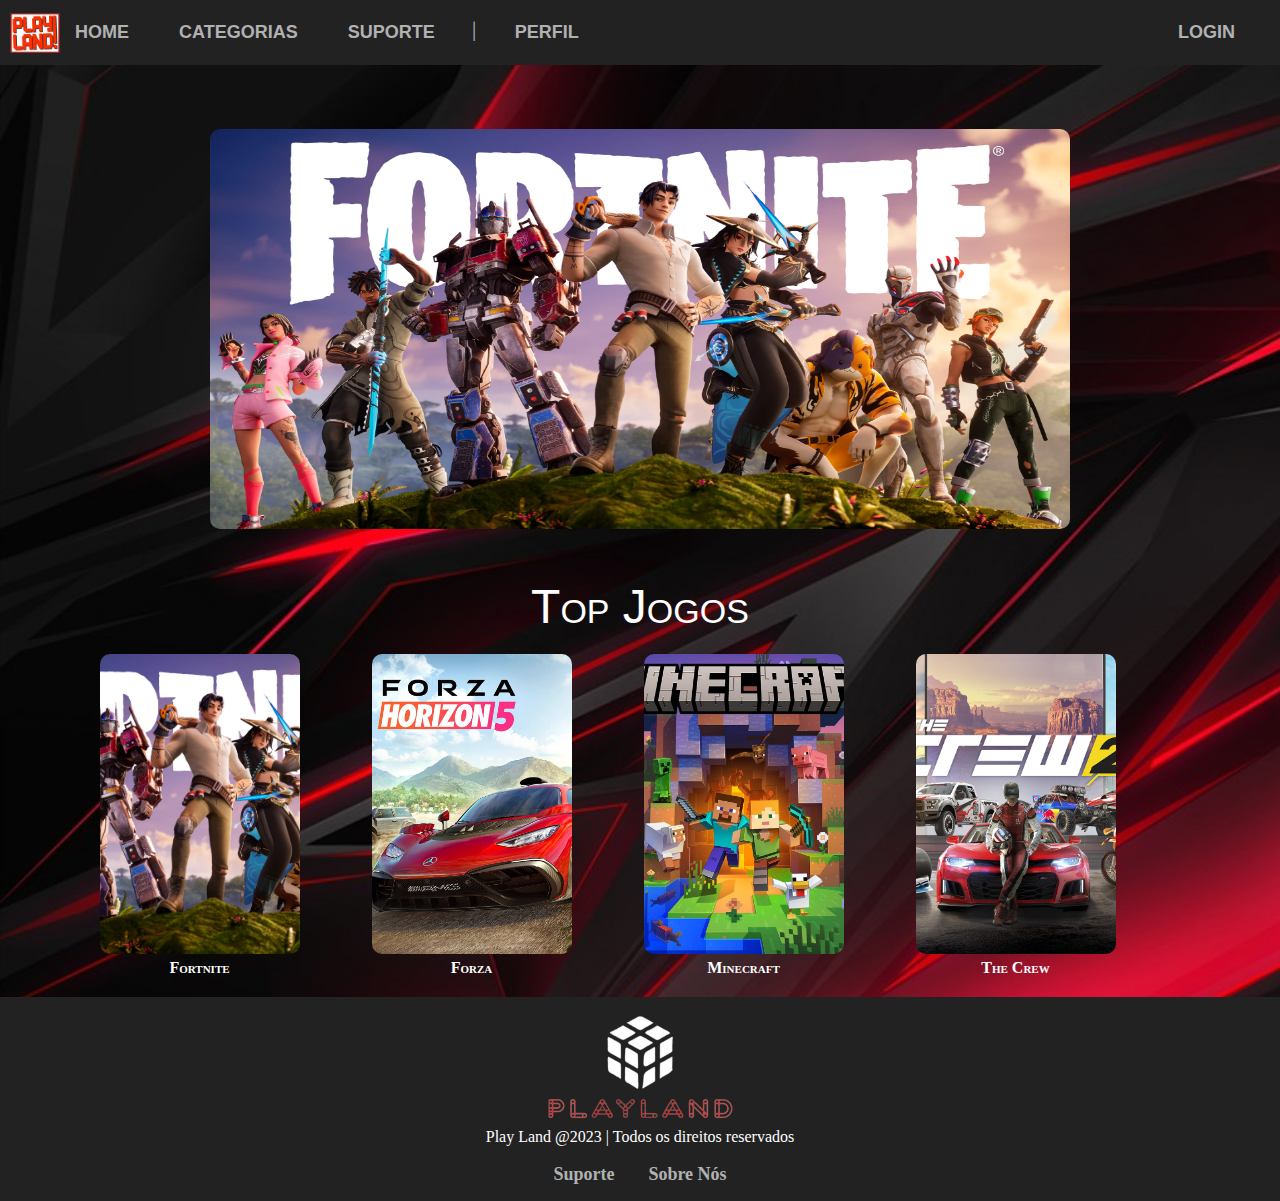
<file: index.html>
<!DOCTYPE html>
<html lang="pt-br">

<head>
    <meta charset="UTF-8">
    <meta name="viewport" content="width=device-width, initial-scale=1.0">
    <title>Document</title>

    <link rel="stylesheet" href="./css/style.css">
    <script src="./js/script.js"></script>
</head>

<body>
    <!--Header/Nav-->
    <nav>
        <img class="logo" src="./img/logo.png">
        <ul class="list1">
            <li class="line"><a href="./index.html">HOME</a></li>
            <li class="line">
                <div class="dropdown">
                    <a href="#" class="dropbtn">CATEGORIAS</a>
                    <div class="dropdown-content">
                        <a href="./games/jogo da velha.html">Jogo da Velha</a>
                        <a href="./games/cobrinha.html">Cobrinha</a>
                        <a href="./games/campas.html">Campo Minado</a>
                    </div>
                </div>
            </li>
            <li class="line"><a href="./suporte.html">SUPORTE</a></li>
            <li>│</li>
            <li class="line"><a href="./perfil.html">PERFIL</a></li>
        </ul>

        <ul class="list2">

            <li><a class="line"><a href="./login.html">LOGIN</a></li>
        </ul>
    </nav>

    <!-- Carrossel -->
    <div class="slider" id="main-slider">
        <!-- outermost container element -->
        <div class="slider-wrapper">
            <!-- innermost wrapper element -->
            <img src="./img/fortnite.jpg" alt="First" class="slide">
            <!-- slides -->
            <img src="./img/valorant.jpg" alt="Second" class="slide" />
            <img src="./img/forza.jpg" alt="Third" class="slide" />
            <img src="./img/minecraft.jpg" alt="Four" class="slide" />
            <img src="./img/thecrew.png" alt="Fifth" class="slide" />
        </div>
    </div>


    <!-- Jogos -->
    <div class="container">
        <div class="GP">
            <p class="center">Top Jogos</p>
        </div>
        <div class="gallery cen">

            <div class="gallery-item">
                <a href="#"><img src="./img/fortnite.jpg" id="jogo3" alt="jogo3" width="200px" height="300"></a>
                <h4>Fortnite</h4>
            </div>

            <div class="gallery-item">
                <a href="./games/"><img src="./img/forza.jpg" id="jogo4" alt="jogo4" width="200px" height="300px"></a>
                <h4>Forza</h4>
            </div>

            <div class="gallery-item">
                <a href="./games/campas.html"> <img src="./img/minecraft.jpg" alt="jogo1" width="200px"
                        height="300px"></a>
                <h4>Minecraft</h4>

            </div>

            <div class="gallery-item">
                <a href="#"><img src="./img/thecrew.png" id="jogo2" alt="jogo2" width="200px" height="300"></a>
                <h4>The Crew</h4>
            </div>

        </div>
    </div>
    </div>

    <footer>
        <img src="./img/Logo.png.png" alt="">
        <p>Play Land @2023 | Todos os direitos reservados</p>
        <br>
        <a href="./suporte.html">Suporte</a>
        <a href="./sobre.html">Sobre Nós</a>
        <br>
    </footer>
</body>

</html>
</file>
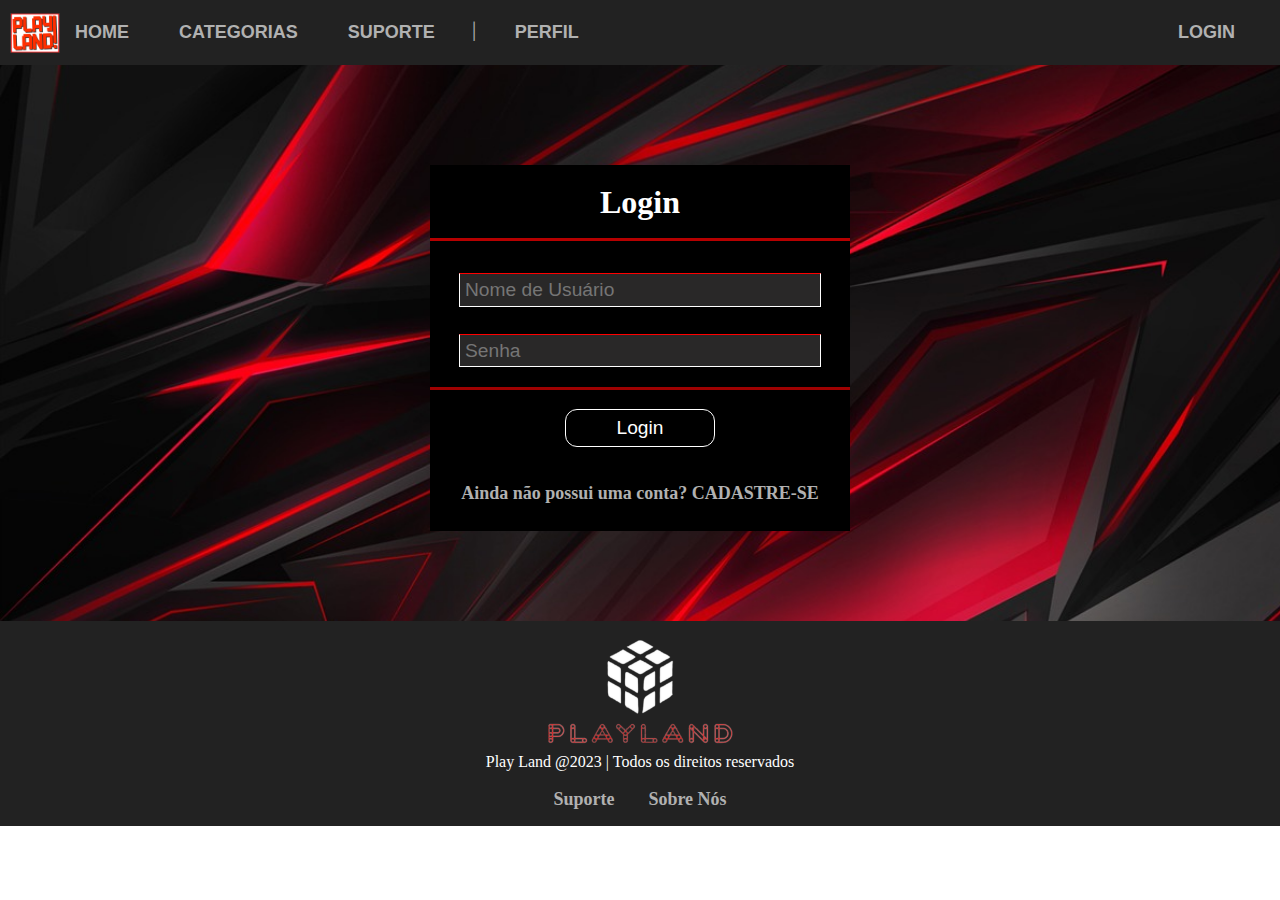
<file: login.html>
<!DOCTYPE html>
<html lang="pt-br">
<head>
    <meta charset="UTF-8">
    <meta name="viewport" content="width=device-width, initial-scale=1.0">
    <title>Login | Play Land</title>

    <link rel="stylesheet" href="css/login.css">
    <link rel="stylesheet" href="./css/style.css">
    <script src="./js/script.js"></script>


</head>
<body>
    <!--Header/Nav-->
    <nav>
        <img class="logo" src="./img/logo.png">
        <ul class="list1">
            <li class="line"><a href="./index.html">HOME</a></li>
            <li class="line">
                <div class="dropdown">
                    <a href="#" class="dropbtn">CATEGORIAS</a>
                    <div class="dropdown-content">
                        <a href="./games/jogo da velha.html">Jogo da Velha</a>
                        <a href="./games/cobrinha.html">Cobrinha</a>
                        <a href="./games/campas.html">Campo Minado</a>
                    </div>
                </div>
            </li>
            <li class="line"><a href="./suporte.html">SUPORTE</a></li>
            <li>│</li>
            <li class="line"><a href="./perfil.html">PERFIL</a></li>
        </ul>

        <ul class="list2">

            <li><a class="line"><a href="./login.html">LOGIN</a></li>
        </ul>
    </nav>
    <div class="principal">
        <h2 class="TextoCima">Login</h2>
        <div class="segundario">
            <form action="index.html">
                <fieldset>
                    <input id="Nome_de_Usuario" class="transi" name="Email ou Nome de Usuário" type="text" required  placeholder="Nome de Usuário"><br>
                    <input id="Senha" class="transi" name="Senha" type="password" required  placeholder="Senha">
                    <div class="terceiario">
                        <input class="submit" class="transi" type="submit" value="Login">
                    </div>
                </fieldset>
                <a href="./cadastro.html">Ainda não possui uma conta? <b>CADASTRE-SE</b></a>
            </form>
        </div>

    </div>
<br><br><br><br><br>
<footer>
    <img src="./img/Logo.png.png" alt="">
    <p>Play Land @2023 | Todos os direitos reservados</p>
    <br>
    <a href="./suporte.html">Suporte</a>
    <a href="./sobre.html">Sobre Nós</a>
    <br>
</footer>
</body>
</html>
</file>
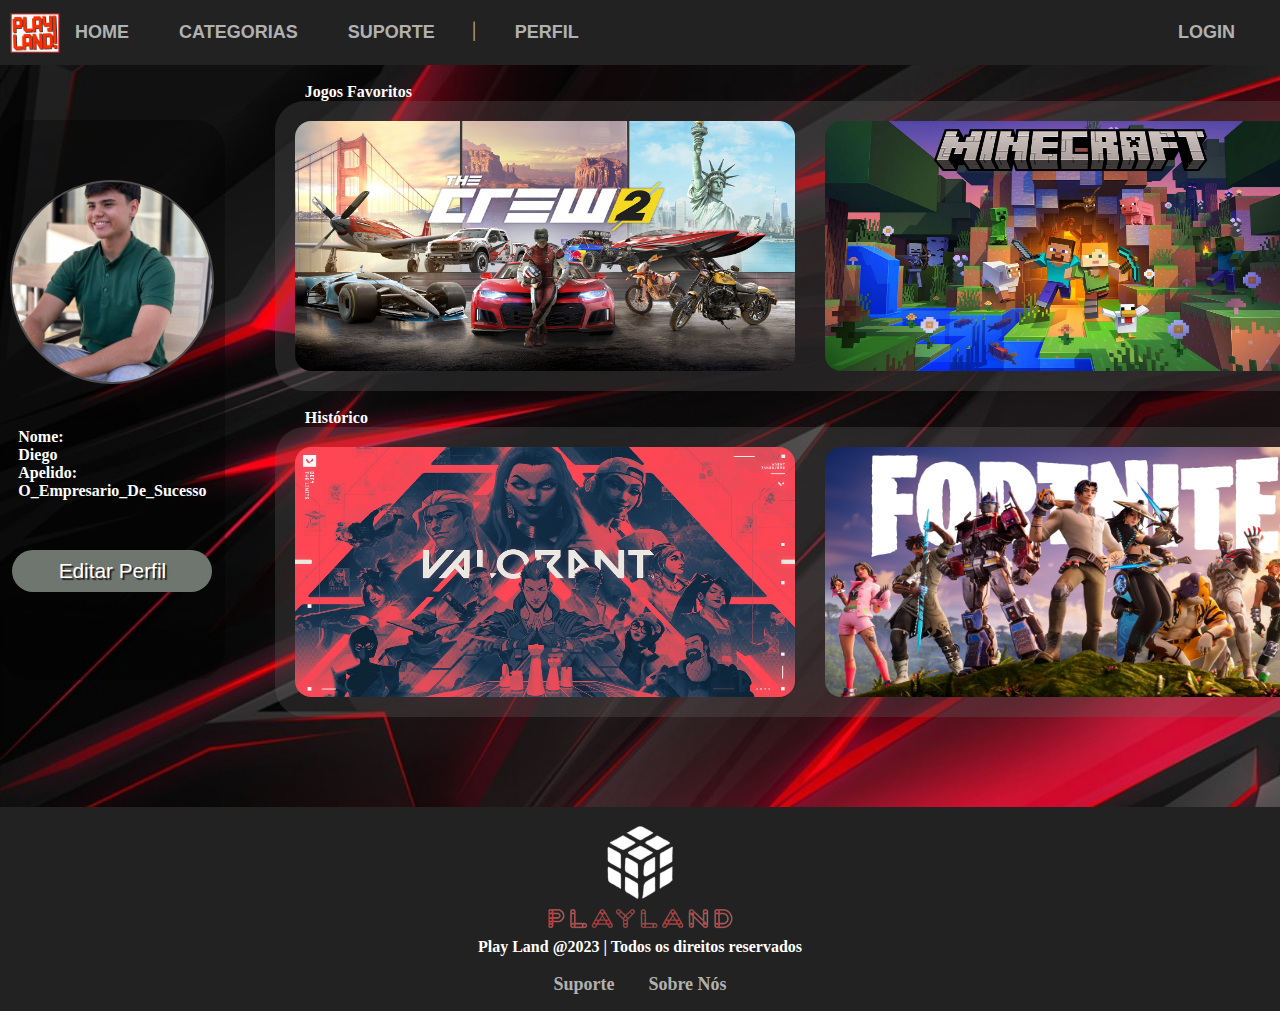
<file: perfil.html>
<!DOCTYPE html>
<html lang="pt-br">

<head>
    <meta charset="UTF-8">
    <meta http-equiv="X-UA-Compatible" content="IE=edge">
    <meta name="viewport" content="width=device-width, initial-scale=1.0">
    <link rel="preconnect" href="https://fonts.googleapis.com">
    <link rel="preconnect" href="https://fonts.gstatic.com" crossorigin>
    <!-- <link href="https://fonts.googleapis.com/css2?family=Inter:wght@100&display=swap" rel="stylesheet"> -->
    <script src="./js/script.js"></script>
    <!-- css -->
    <link rel="stylesheet" href="./css/style.css">
    <link rel="stylesheet" href="css/perfil.css">
    <!--Fonte-->


    <title>Perfil de Usuário | Play Land</title>
</head>

<body>
    <!--Header/Nav-->
    <nav>
        <img class="logo" src="./img/logo.png">
        <ul class="list1">
            <li class="line"><a href="./index.html">HOME</a></li>
            <li class="line">
                <div class="dropdown">
                    <a href="#" class="dropbtn">CATEGORIAS</a>
                    <div class="dropdown-content">
                        <a href="./games/jogo da velha.html">Jogo da Velha</a>
                        <a href="./games/cobrinha.html">Cobrinha</a>
                        <a href="./games/campas.html">Campo Minado</a>
                    </div>
                </div>
            </li>
            <li class="line"><a href="./suporte.html">SUPORTE</a></li>
            <li>│</li>
            <li class="line"><a href="./perfil.html">PERFIL</a></li>
        </ul>

        <ul class="list2">

            <li><a class="line"><a href="./login.html">LOGIN</a></li>
        </ul>
    </nav>
    <br>
    <div class="TUDO">
        <div class="profile">
            <br>
            <div class="profile-picture">
                <img src="img/pessoas/diego.jpeg" alt="foto de perfil">
            </div>
            <div>
                <p class="negrito">Nome: <br> Diego</p>
                <p>Apelido: <br> O_Empresario_De_Sucesso</p>
            </div>
            <button type="submit" class="transi">Editar Perfil</button>
        </div>
        <div class="TUDO2">
            <div class="fav-games">
                <div class="favoritos">
                    <!--<img src="img/Favoritos.png" width="50" height="50" alt="Imagem de seus jogos favoritos">-->
                    <p class="tamanho">Jogos Favoritos</p>
                </div>
                <div class="jogos1 borda">
                    <img src="img/thecrew.png" class="transi">
                    <img src="img/minecraft.jpg" class="transi">
                </div>

            </div>
            <br>
            <div class="histórico">
                <div class="recentes">
                    <!--<img src="img/Recente.png" width="50" height="50" alt="Imagem de jogos jogados recentemente">-->
                    <p class="tamanho">Histórico</p>
                </div>
                <div class="jogos1 borda">
                    <img src="img/valorant.jpg" class="transi">
                    <img src="img/fortnite.jpg" class="transi">
                </div>
            </div>
        </div>
    </div>
<br><br><br><br><br>

<footer>
    <img src="./img/Logo.png.png" alt="">
    <p>Play Land @2023 | Todos os direitos reservados</p>
    <br>
    <a href="./suporte.html">Suporte</a>
    <a href="./sobre.html">Sobre Nós</a>
    <br>
</footer>
</body>

</html>
</file>
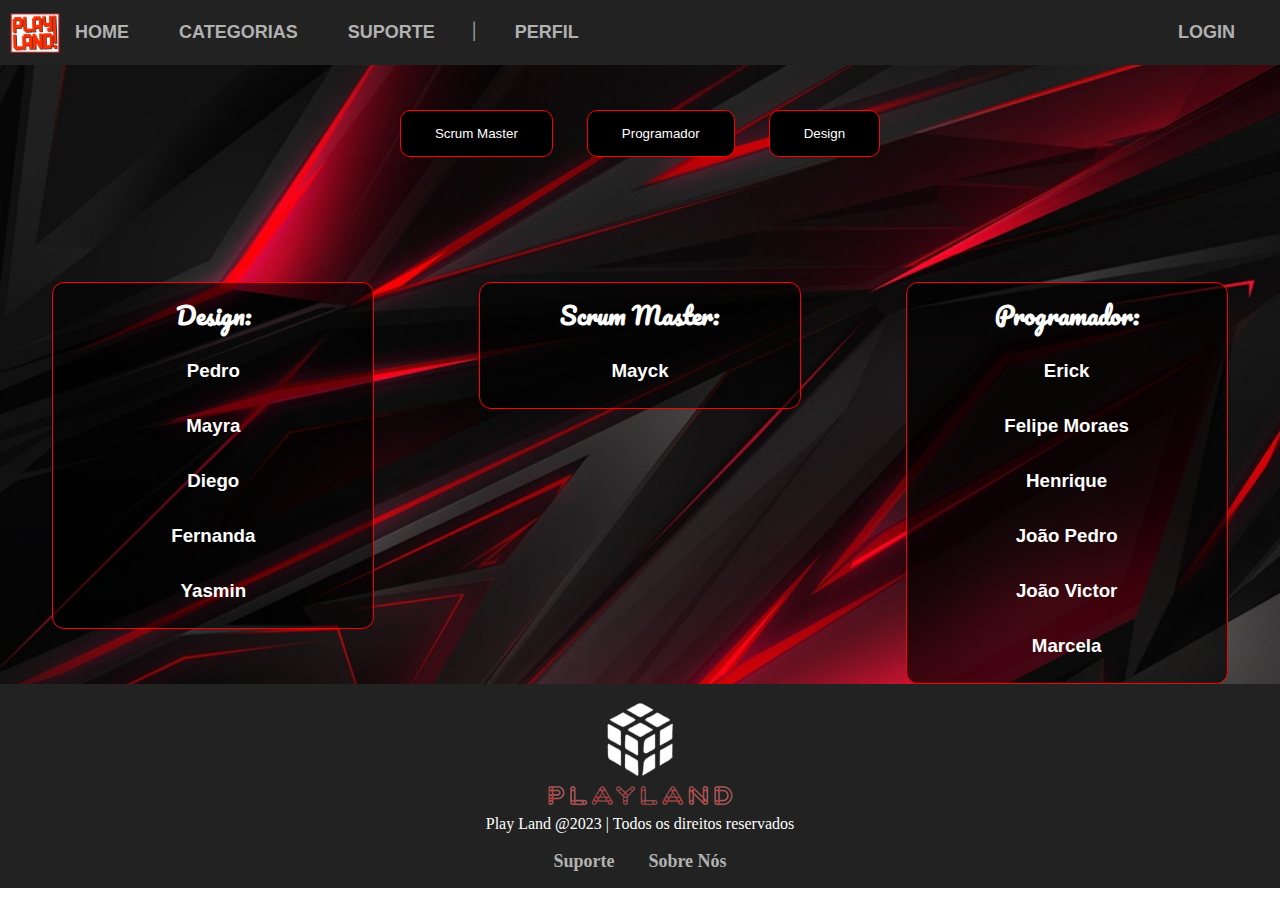
<file: sobre.html>
<!DOCTYPE html>
<html lang="pt-br">

<head>
    <meta charset="UTF-8">
    <meta name="viewport" content="width=device-width, initial-scale=1.0">
    <title>Sobre | Play land</title>
    <!-- css -->
    <link rel="stylesheet" href="css/sobre.css">
    <link rel="stylesheet" href="css/style.css">
    <!--Fonte-->
    <link rel="preconnect" href="https://fonts.googleapis.com">
    <link rel="preconnect" href="https://fonts.gstatic.com" crossorigin>
    <link href="https://fonts.googleapis.com/css2?family=Pacifico&family=Yellowtail&display=swap" rel="stylesheet">
</head>

<body>
    <!--Header/Nav-->
    <nav>
        <img class="logo" src="./img/logo.png">
        <ul class="list1">
            <li class="line"><a href="./index.html">HOME</a></li>
            <li class="line">
                <div class="dropdown">
                    <a href="#" class="dropbtn">CATEGORIAS</a>
                    <div class="dropdown-content">
                        <a href="./games/jogo da velha.html">Jogo da Velha</a>
                        <a href="./games/cobrinha.html">Cobrinha</a>
                        <a href="./games/campas.html">Campo Minado</a>
                    </div>
                </div>
            </li>
            <li class="line"><a href="./suporte.html">SUPORTE</a></li>
            <li>│</li>
            <li class="line"><a href="./perfil.html">PERFIL</a></li>
        </ul>

        <ul class="list2">

            <li><a class="line"><a href="./login.html">LOGIN</a></li>
        </ul>
    </nav>

    <div class="profissoes">
        <a href="Profissoes da pagina sobre/Scrum master/master.html"><input type="button" value="Scrum Master"></a>
        <a href="Profissoes da pagina sobre/Programador/programador.html"><input type="button" value="Programador"></a>
        <a href="Profissoes da pagina sobre/Design/Design.html"><input type="button" value="Design"></a>
    </div>
    <div class="grupoDev">
        
        <div class="design">
            <h2>Design:</h2>
            <h3>Pedro</h3>
            <h3>Mayra</h3>
            <h3>Diego</h3>
            <h3>Fernanda</h3>
            <h3>Yasmin</h3>
        </div>
        <div class="master">
            <h2>Scrum Master:</h2>
            <h3>Mayck</h3>
        </div>
        <div class="programador">
            <h2>Programador:</h2>
            <h3>Erick</h3>
            <h3>Felipe Moraes</h3>
            <h3>Henrique</h3>
            <h3>João Pedro</h3>
            <h3>João Victor</h3>
            <h3>Marcela</h3>
        </div>
    </div>

    <footer>
        <img src="./img/Logo.png.png" alt="">
        <p>Play Land @2023 | Todos os direitos reservados</p>
        <br>
        <a href="./suporte.html">Suporte</a>
        <a href="./sobre.html">Sobre Nós</a>
        <br>
    </footer>
</body>

</html>
</file>
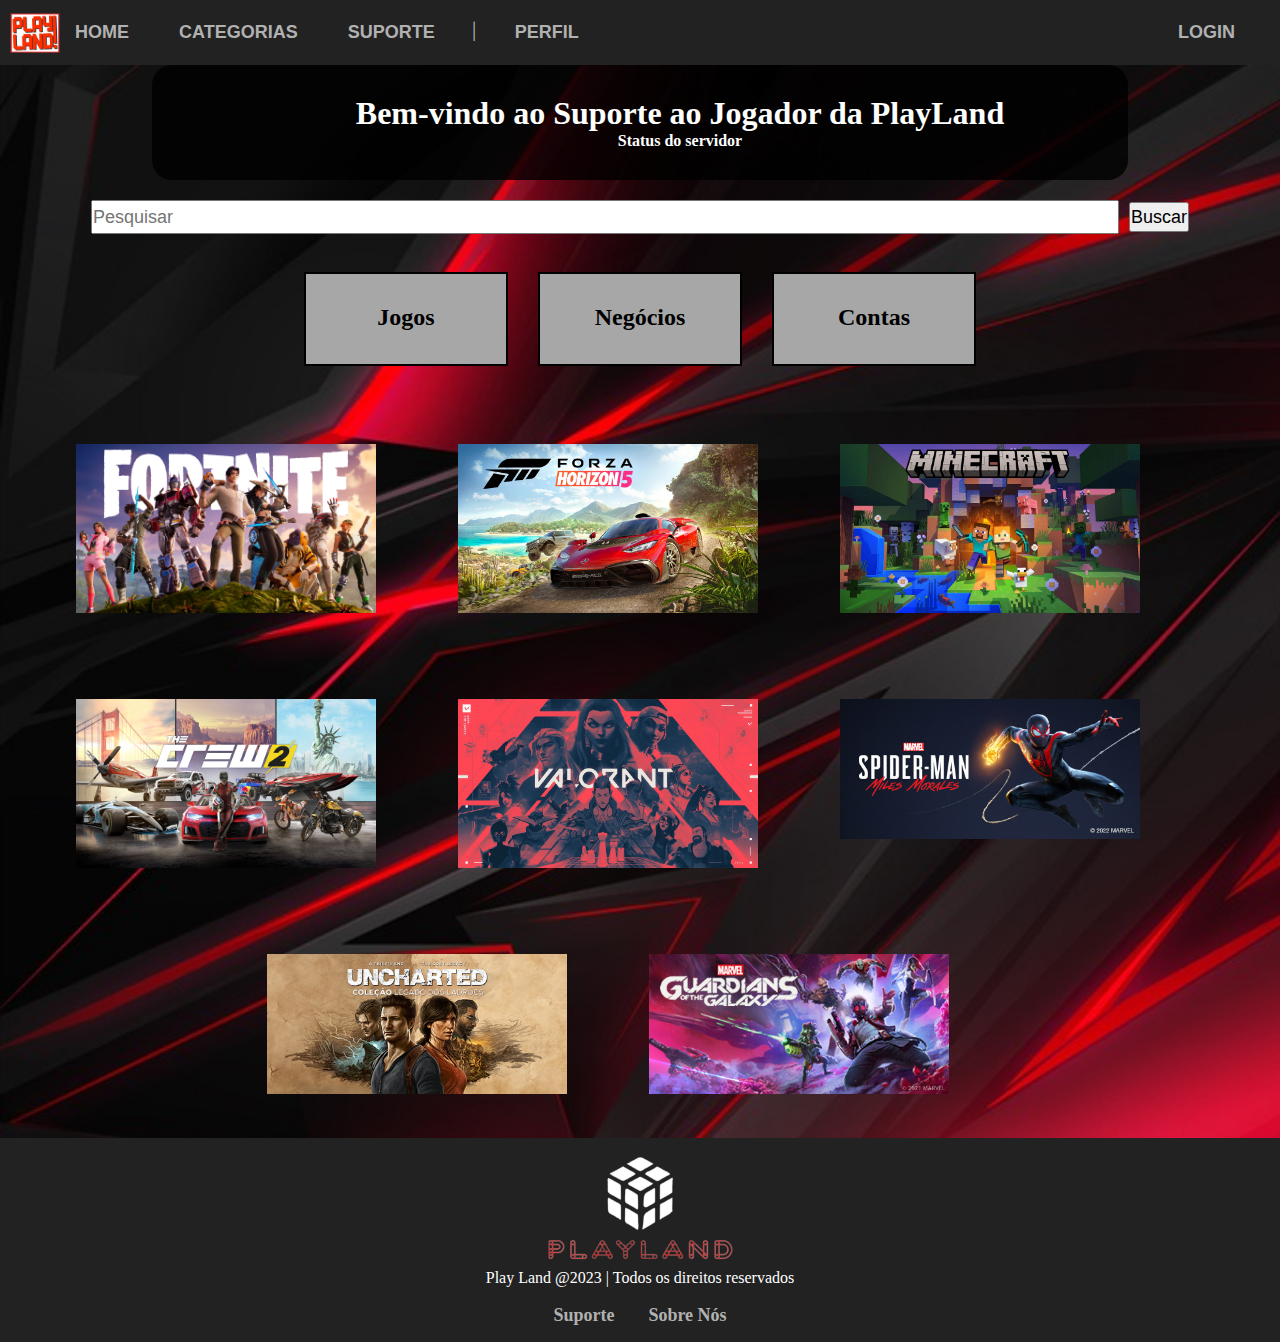
<file: suporte.html>
<!DOCTYPE html>
<html lang="pt-br">

<head>
  <meta charset="UTF-8">
  <meta name="viewport" content="width=device-width, initial-scale=1.0">
  <title>Suporte | Play land</title>
  <link rel="stylesheet" href="css/suporte.css">
  <link rel="stylesheet" href="css/style.css">
</head>

<body>
    <!--Header/Nav-->
    <nav>
      <img class="logo" src="./img/logo.png">
      <ul class="list1">
          <li class="line"><a href="./index.html">HOME</a></li>
          <li class="line">
              <div class="dropdown">
                  <a href="#" class="dropbtn">CATEGORIAS</a>
                  <div class="dropdown-content">
                      <a href="./games/jogo da velha.html">Jogo da Velha</a>
                      <a href="./games/cobrinha.html">Cobrinha</a>
                      <a href="./games/campas.html">Campo Minado</a>
                  </div>
              </div>
          </li>
          <li class="line"><a href="./suporte.html">SUPORTE</a></li>
          <li>│</li>
          <li class="line"><a href="./perfil.html">PERFIL</a></li>
      </ul>

      <ul class="list2">

          <li><a class="line"><a href="./login.html">LOGIN</a></li>
      </ul>
  </nav>
  <div class="local corprincipal">
    <h1>Bem-vindo ao Suporte ao Jogador da PlayLand</h1>
    <h4>Status do servidor</h4>
  </div>
  <div class="barrapesquisa descerbarra">
    <input class="buscar" type="text" placeholder="Pesquisar">
    <button type="submit">Buscar</button>
  </div>
  <div class="container-suporte">
    <div class="box">
      <h2>Jogos</h2>
    </div>
    <div class="box">
      <h2>Negócios</h2>
    </div>
    <div class="box">
      <h2>Contas</h2>
    </div>
  </div>
  <div class="gallery">
    <div class="image">
      <img src="img/fortnite.jpg" alt="Imagem 1">
    </div>
    <div class="image">
      <img src="img/forza.jpg" alt="Imagem 2">
    </div>
    <div class="image">
      <img src="img/minecraft.jpg" alt="Imagem 3">
    </div>
    <div class="image">
      <img src="img/thecrew.png" alt="Imagem 4">
    </div>
    <div class="image">
      <img src="img/valorant.jpg" alt="Imagem 5">
    </div>
    <div class="image">
      <img src="img/spider.jpg" alt="Imagem 5">
    </div>
    <div class="image">
      <img src="img/uncharted.jpg" alt="Imagem 5">
    </div>
    <div class="image">
      <img src="img/guardions.jpg" alt="Imagem 5">
    </div>
    
  </div>
  <footer>
    <img src="./img/Logo.png.png" alt="">
    <p>Play Land @2023 | Todos os direitos reservados</p>
    <br>
    <a href="./suporte.html">Suporte</a>
    <a href="./sobre.html">Sobre Nós</a>
    <br>
</footer>
  
</body>

</html>
</file>
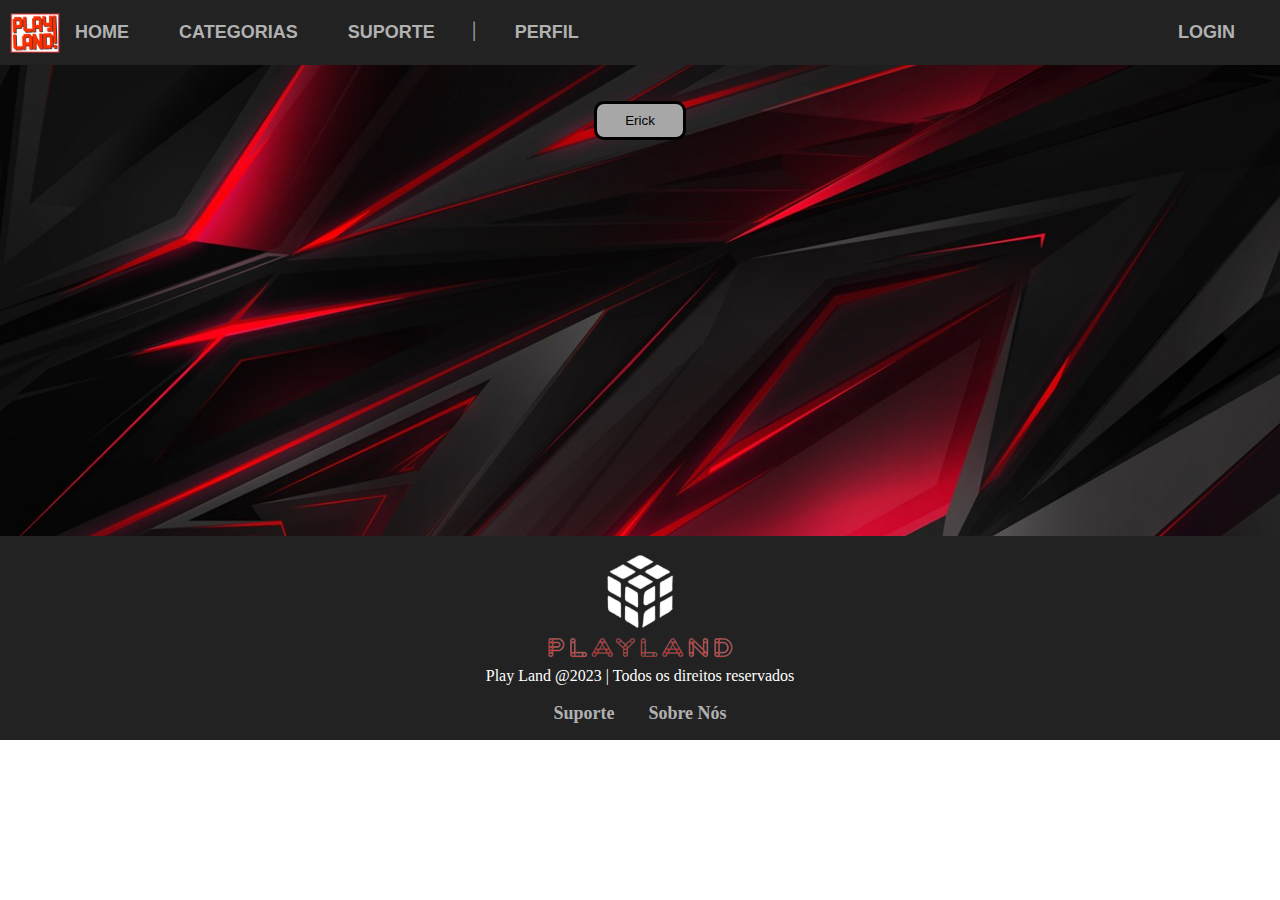
<file: games/campas.html>
<!DOCTYPE html>
<html lang="pt-br">
<head>
    <meta charset="UTF-8">
    <meta name="viewport" content="width=device-width, initial-scale=1.0">
    <title>Campo Minado | Play Land</title>
    <link rel="stylesheet" href="../css/style.css">
    <link rel="stylesheet" href="../css/jogodavelha.css">
    <link rel="icon" href="../img/logo.png">

</head>
<body>

    <!--Header/Nav-->
    <nav>
        <img class="logo" src="../img/logo.png">
        <ul class="list1">
            <li class="line"><a href="../index.html">HOME</a></li>
            <li class="line">
                <div class="dropdown">
                    <a href="#" class="dropbtn">CATEGORIAS</a>
                    <div class="dropdown-content">
                        <a href="../games/jogo da velha.html">Jogo da Velha</a>
                        <a href="../games/cobrinha.html">Cobrinha</a>
                        <a href="../games/campas.html">Campo Minado</a>
                    </div>
                </div>
            </li>
            <li class="line"><a href="../suporte.html">SUPORTE</a></li>
            <li>│</li>
            <li class="line"><a href="../perfil.html">PERFIL</a></li>
        </ul>

        <ul class="list2">

            <li><a class="line"><a href="../login.html">LOGIN</a></li>
        </ul>
    </nav>
      <br><br>
      <section class="game">
    <input type="button" value="Erick" onclick="campas()" class="btn-campas">
    </section>
    <br>
    <div id="game-card">
        <br><br><br><br><br><br><br><br><br><br>
    </div>
<br><br><br><br><br><br><br><br><br><br><br>
<footer>
    <img src="../img/Logo.png.png" alt="">
    <p>Play Land @2023 | Todos os direitos reservados</p>
    <br>
    <a href="../suporte.html">Suporte</a>
    <a href="../sobre.html">Sobre Nós</a>
    <br>
</footer>
</body>
<script>
    function campas() {
        document.getElementById("game-card").innerHTML = "<iframe src='https://erick-bfs.github.io/campominado/' frameborder='0' height='600' width='1200' id='full'></iframe>"
        acao()
      }
    
      function acao() {
        document.getElementById("full").requestFullscreen()
      }
</script>

<style>
    
</style>
</html>
</file>
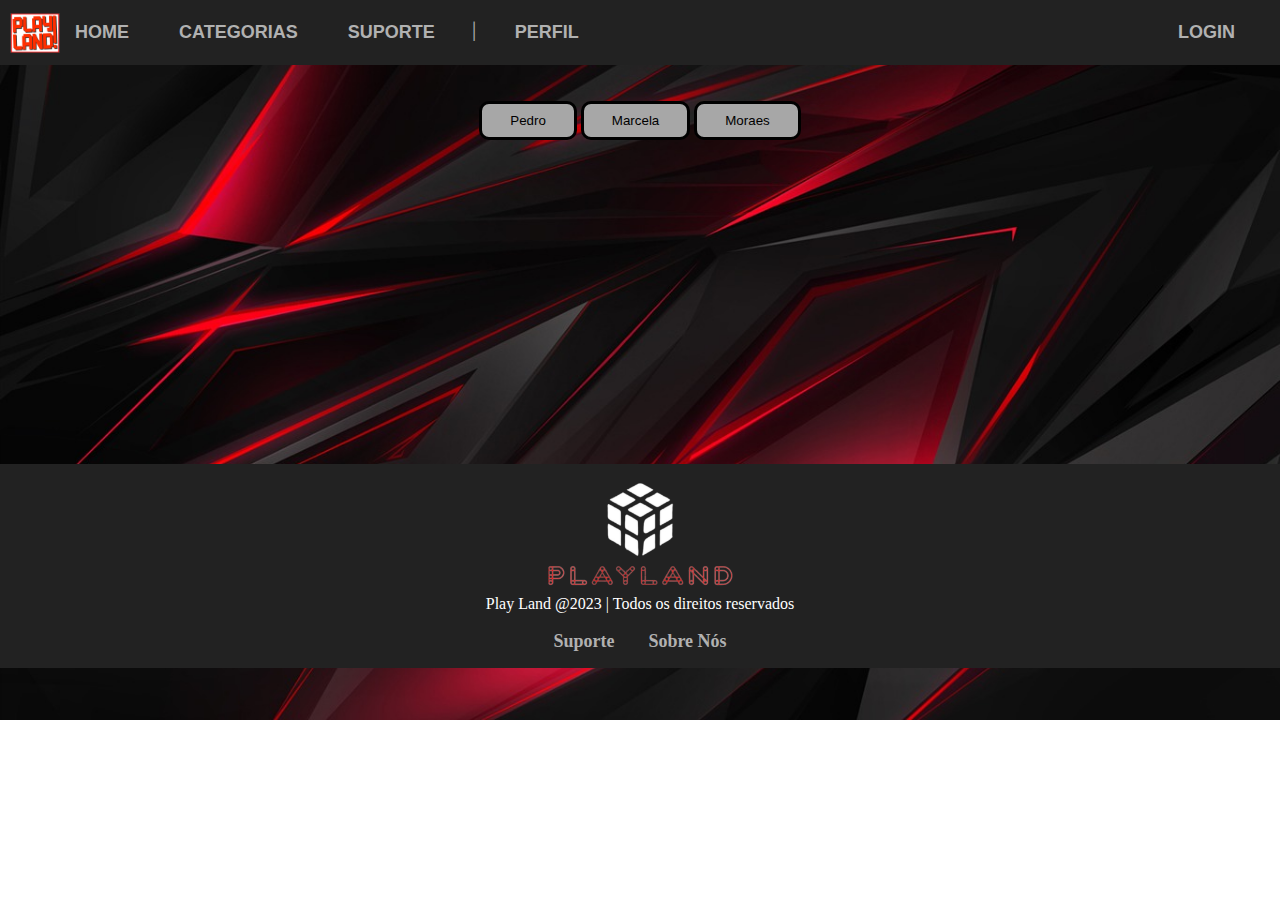
<file: games/cobrinha.html>
<!DOCTYPE html>
<html lang="pt-br">

<head>
    <meta charset="UTF-8">
    <meta name="viewport" content="width=device-width, initial-scale=1.0">
    <title>Snake Game | Play Land</title>

    <link rel="stylesheet" href="../css/style.css">
    <script src="../js/script.js"></script>
    <link rel="stylesheet" href="../css/jogodavelha.css">
    <link rel="icon" href="../img/logo.png">
</head>

<body>
   <!--Header/Nav-->
   <nav>
    <img class="logo" src="../img/logo.png">
    <ul class="list1">
        <li class="line"><a href="../index.html">HOME</a></li>
        <li class="line">
            <div class="dropdown">
                <a href="#" class="dropbtn">CATEGORIAS</a>
                <div class="dropdown-content">
                    <a href="../games/jogo da velha.html">Jogo da Velha</a>
                    <a href="../games/cobrinha.html">Cobrinha</a>
                    <a href="../games/campas.html">Campo Minado</a>
                </div>
            </div>
        </li>
        <li class="line"><a href="../suporte.html">SUPORTE</a></li>
        <li>│</li>
        <li class="line"><a href="../perfil.html">PERFIL</a></li>
    </ul>

    <ul class="list2">

        <li><a class="line"><a href="../login.html">LOGIN</a></li>
    </ul>
</nav>
    <br><br>
    <section class="game">
      <input type="button" value="Pedro" onclick="Pedro()">
      <input type="button" value="Marcela" onclick="Marcela()">
      <input type="button" value="Moraes" onclick="Moraes()">
    </section><br><br>
    <div class="game-card game" id="game-card">
      <br><br><br><br><br><br><br><br><br><br><br><br><br><br><br><br>
          </div>
          <footer>
            <img src="../img/Logo.png.png" alt="">
            <p>Play Land @2023 | Todos os direitos reservados</p>
            <br>
            <a href="../suporte.html">Suporte</a>
            <a href="../sobre.html">Sobre Nós</a>
            <br>
        </footer>
  
  </body>
  
  <script>
    function Pedro() {
      document.getElementById("game-card").innerHTML = "<iframe src='https://pedromarqs1y.github.io/js_jogo_cobrinha/' frameborder='0' height='600' width='1200' id='full'></iframe>"
      acao()
    }
    function Marcela() {
      document.getElementById("game-card").innerHTML = "<iframe src='https://marcellavizona.github.io/js_jogo_cobrinha/' frameborder='0' height='600' width='1200' id='full'></iframe>"
      acao()
    }
  
    function Moraes() {
      document.getElementById("game-card").innerHTML = "<iframe src='https://moraes076.github.io/js_jogo_cobrinha/' frameborder='0' height='600' width='1200' id='full'></iframe>"
      acao()
    }
  
    function acao() {
      document.getElementById('full').requestFullscreen()
    }
  </script>
</body>
</html>
</file>
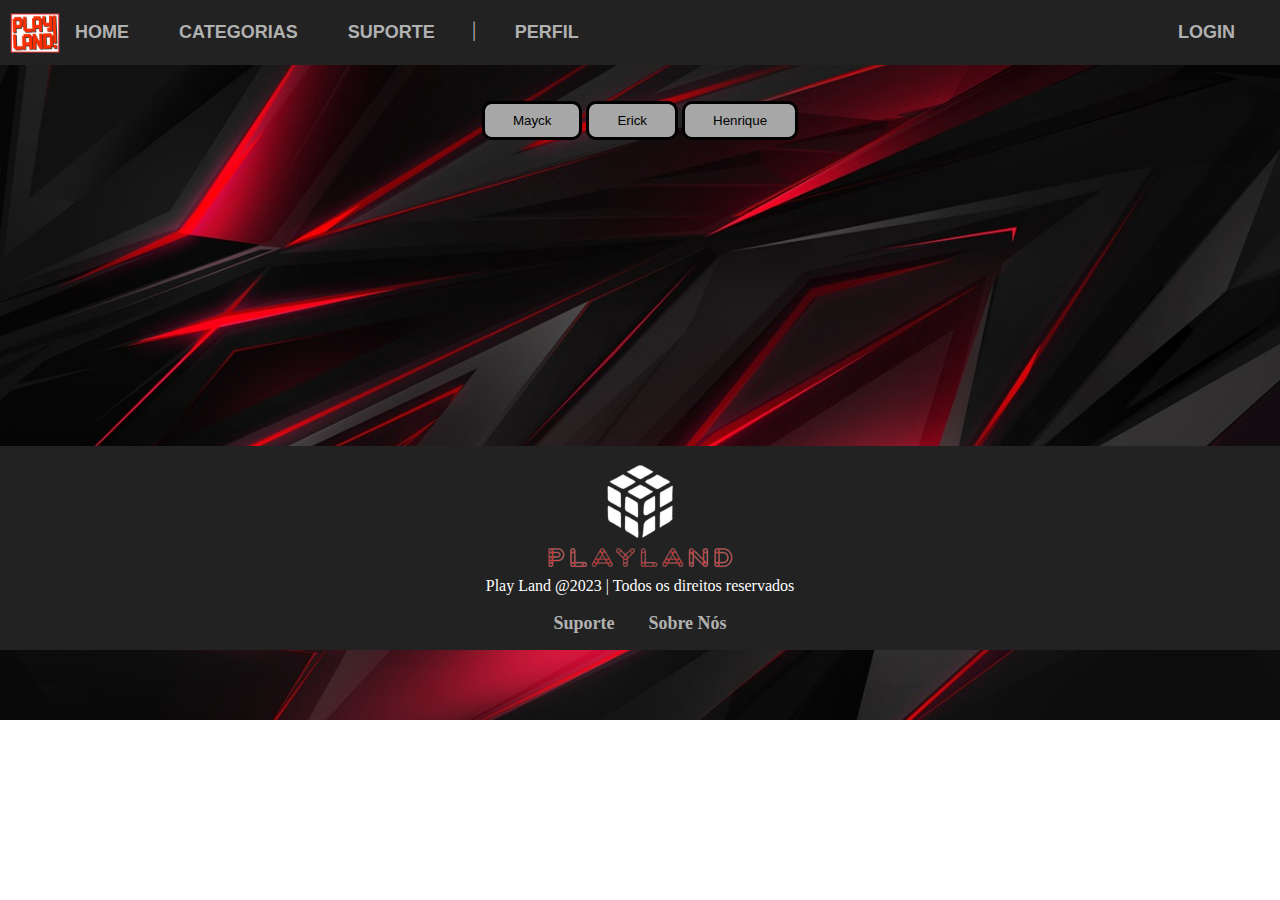
<file: games/jogo da velha.html>
<!DOCTYPE html>
<html lang="pt-br">

<head>
    <meta charset="UTF-8">
    <meta name="viewport" content="width=device-width, initial-scale=1.0">
    <title>Jogo da Velha | Play Land</title>

    <link rel="stylesheet" href="../css/style.css">
    <script src="../js/script.js"></script>
    <link rel="stylesheet" href="../css/jogodavelha.css">
    <link rel="icon" href="../img/logo.png">
</head>

<body>
   <!--Header/Nav-->
   <nav>
    <img class="logo" src="../img/logo.png">
    <ul class="list1">
        <li class="line"><a href="../index.html">HOME</a></li>
        <li class="line">
            <div class="dropdown">
                <a href="#" class="dropbtn">CATEGORIAS</a>
                <div class="dropdown-content">
                    <a href="../games/jogo da velha.html">Jogo da Velha</a>
                    <a href="../games/cobrinha.html">Cobrinha</a>
                    <a href="../games/campas.html">Campo Minado</a>
                </div>
            </div>
        </li>
        <li class="line"><a href="../suporte.html">SUPORTE</a></li>
        <li>│</li>
        <li class="line"><a href="../perfil.html">PERFIL</a></li>
    </ul>

    <ul class="list2">

        <li><a class="line"><a href="../login.html">LOGIN</a></li>
    </ul>
</nav>
    <br><br>
    <section class="game">
      <input type="button" value="Mayck" onclick="mayck()">
      <input type="button" value="Erick" onclick="Erick()">
      <input type="button" value="Henrique" onclick="Henrique()">
    </section><br>
    <div class="game-card game" id="game-card">
      <br><br><br><br><br><br><br><br><br><br><br><br><br><br><br><br>
    </div>
    <footer>
      <img src="../img/Logo.png.png" alt="">
      <p>Play Land @2023 | Todos os direitos reservados</p>
      <br>
      <a href="../suporte.html">Suporte</a>
      <a href="../sobre.html">Sobre Nós</a>
      <br>
  </footer>
  </body>
  
  <script>
    function mayck() {
      document.getElementById("game-card").innerHTML = "<iframe src='https://mayck-e.github.io/game1-jogo-da-velha/' frameborder='0' height='600' width='1200' id='full'></iframe>"

    }
    function Erick() {
      document.getElementById("game-card").innerHTML = "<iframe src='https://erick-bfs.github.io/jogo_da_velha/' frameborder='0' height='600' width='1200' id='full'></iframe>"

    }
  
    function Henrique() {
      document.getElementById("game-card").innerHTML = "<iframe src='https://henriquebertellini.github.io/jogo_da_velha/' frameborder='0' height='600' width='1200' id='full'></iframe>"
    }
  
  </script>
</body>
</html>
</file>
<file: css/style.css>
/* Tudo */
*{
    margin: 0;
    padding: 0;
  }


/* Body */
body{
    background-image: url(../img/fundo.jpg) ;
    background-size: cover;
    background-repeat: no-repeat;
  
}



/* Nav */
nav {
    background-color: #222222;
    width: 100%;
    height: 65px;
    display: flex;
    justify-content: flex-start;
    align-items: center;
    font-family: Inter, sans-serif;
    
  }
  
  ul {
    list-style: none;
    display: flex;
  }
  
  li {
    margin-right: 20px;
  }
  
  a {
    text-decoration: none;
    color: #B1B1B1;
    font-weight: bold;
    font-size: 18px;
    padding: 10px 15px;
    border-radius: 5px;
    transition: all 0.3s ease; 
  }
  
  li{
    color: #B1B1B1;
  }

  a:hover {
    color: rgb(255, 255, 255);
  } 

  .logo{
    width: 50px;
    height: 40px;
    margin-left: 10px;
  }

  .list1 { 
    display: flex;
    justify-content: flex-start;

  }
  
  .list2 { 
    display: flex;
    margin-right: 10px;
    margin-left: auto;
  }

  #bx {
    color: #3562FF;
  }


  /* Carrossel */
 .slider {
	width: 860px;
	margin: 4rem auto;
}

.slider-wrapper {
	width: 100%;
	height: 400px;
	position: relative;
}

.slide {
	float: left;
	position: absolute;
	width: 100%;
	height: 100%;
	opacity: 0;
	transition: opacity 2s linear;
    border-radius: 10px;
}

.slider-wrapper > .slide:first-child {
	opacity: 1;
}


/* Jogos */
.GP {
    display: flex;
    /* margin-left: 30px; */
    margin-top: 500px;
    display: flex;
    font-family: Inter,sans-serif;
    font-size: 3rem;
    color: #fff;
  }
  
  @media (max-width: 1100px) {
    .container {
        align-items: center;
    }
  }
  
  .titulo {
    margin-left: 20px;
  }
  
  .gallery {
    display: flex;
    flex-direction: row;
    flex-wrap: wrap;
    justify-content: center;
    align-items: flex-start;
    gap: 42px;
    max-width: 100%;
    margin: 0 auto;
    padding: 20px 10px;
    color: white;
    margin-right: 65px;
  }
  
  
  .gallery-item:hover {
    transform: scale(1.01);
  }

  .gallery-item img{
    object-fit: cover;
    border-radius: 10px;
  }

  .gallery-item{
    text-align: center;
    font-variant: small-caps;
  }
  
  
  .container{
    margin: auto;
    margin-top: -450px;
  }

  footer{
    height: auto;
    width: auto;
    background-color: #222222;
    text-align: center;
    padding: 1rem;
    color: white;
  }

  footer img{
    width: 12rem;
  }

  .center{
    text-align: center;
    margin: auto;
    font-variant: small-caps;
  }


/* The container <div> - needed to position the dropdown content */
.dropdown {
  position: relative;
  display: inline-block;
}

/* Dropdown Content (Hidden by Default) */
.dropdown-content {
  display: none;
  position: absolute;
  background-color: #222222;
  min-width: 160px;
  box-shadow: 0px 8px 16px 0px rgba(0,0,0,0.2);
  z-index: 1;
}

/* Links inside the dropdown */
.dropdown-content a {
  color: #B1B1B1;
  padding: 12px 16px;
  text-decoration: none;
  display: block;
}

/* Change color of dropdown links on hover */
.dropdown-content a:hover {color: #f1f1f1}

/* Show the dropdown menu on hover */
.dropdown:hover .dropdown-content {
  display: block;
}

/* Change the background color of the dropdown button when the dropdown content is shown */
.dropdown:hover .dropbtn {
  background-color: #222222;
}
</file>
<file: css/login.css>
/*Divs Principais*/
.principal {
    padding-top: 10px;
    resize: none;
    background:rgb(0, 0, 0);
    border: 0;
    border: none;
    padding-bottom: 10px;
    justify-content: center;
    text-align: center;
    margin: auto;
    line-height: 55px;
    width: 420px;
    margin-top: 100px;
    color: #ffffff;
}

.segundario {
    border-top: 3px solid #ff0000b5;
}

.terceiario {
    border-top: 3px solid #ff02029f;

}


/*Botoes*/
input, textarea {
    background-color: #292828;
    border: 1px solid #ffffff;
    border-top: 1px solid rgb(255, 0, 0);
    color: #ffffff;
}

fieldset {
    border:none;
}

input[type="submit"] {
    display: block;
    width: 0.5%;
    margin: 1em auto;
    height: 2em;
    background-color:rgb(0, 0, 0);
    border-color:#ffffff;
    min-width: 150px;
    border-radius: 12px;
  }

/*ID*/
/*Botão da Senha*/
#Senha {
    width: 35%;
    margin-top: 1rem;
    margin-bottom: 1em;
    align-items: center;
    width: 350px;
}
/*Botão do Usuario*/
#Nome_de_Usuario {

    width: 35%;
    margin-top: 2rem;
    align-items: center;
    width: 350px;
}

/*Fontes*/
.TextoCima {
    font-size: 32px;
    padding-bottom: 0.5rem;
}

input{
    padding: .3rem;
    font-size: 1.2rem;
}
</file>
<file: css/perfil.css>
body {
    background-repeat: no-repeat;
    background-size: cover;
    font-family: inter;
    color: #FFF;
    font-weight: 700;
}


.TUDO {
    display: flex;
    flex-direction: row;
}

.TUDO2 {
    display: flex;
    flex-direction: column;
}

.profile {
    display: flex;
    flex-direction: column;
    align-items: center;
    margin: 37px 0;
    gap: 40px;
    border: 2px solid rgba(0, 0, 0, 0);
    border-radius: 30px;
    background-color: rgba(0, 0, 0, 0.3);
    width: 300px;
}

.profile-picture img {
    background-color: rgba(89, 84, 84, 0.7);
    border: 2px solid rgb(89, 84, 84, 0.7);
    border-radius: 50%;
    height: 200px;
    width: 200px;
    object-fit: cover;
}

button[type="submit"] {
    display: block;
    width: 0.5%;
    margin: 0.5em;
    height: 2em;
    font-size: 1.3rem;
    color: #FFF;
    background-color: #6f766f;
    border: none;
    min-width: 200px;
    border-radius: 36px;
}

.fav-games {
    margin: 0 0 0 50px;
}

.favoritos {
    display: flex;
    flex-direction: row;
    gap: 20px;
}

.jogos1 {
    display: flex;
    flex-direction: row;
    gap: 30px;
    align-items: center;
}

.borda {
    display: flex;
    flex-direction: row;
    border: none;
    border-radius: 30px;
    background-color: rgba(104, 99, 99, 0.281);
    padding: 20px;
    height: 250px;
}

.histórico {
    margin: 0 0 0 50px;
}

.recentes {
    display: flex;
    flex-direction: row;
    gap: 20px;
}

.transi {
    transition: transform 0.3s ease-out;
    text-shadow: 2px 2px 1px #1f1f1f;
    border-radius: 16px;
    height: 250px;
    width: 500px;
}

.transi:hover {
    transform: translateY(8px);
}

.tamanho {
    padding-left: 30px;
}
</file>
<file: css/sobre.css>
h2 {
    font-family: 'Pacifico', cursive;
}

h3 {
    font-family: Arial, Helvetica, sans-serif;
}

input {
    border-radius: 10px;
    background-color: rgb(0, 0, 0);
    border: 1px solid rgb(255, 0, 0);
    padding: 15px 34px;
    margin-top: 45px;
    color: #ffffff;
}

input:hover {
    background-color: rgba(0, 0, 0, 0.144);

}

.profissoes {
    text-align: center;
}

.grupoDev {
    padding-top: 25px;
    display: flex;
    color: white;
    flex-direction: row;
}

/*Grupo Dev*/
.master {
    padding-top: 5px;
    resize: none;
    background: rgba(0, 0, 0, 0.562);
    border: 1px solid red;
    padding-bottom: 10px;
    justify-content: center;
    text-align: center;
    margin: auto;
    line-height: 55px;
    width: 320px;
    margin-top: 100px;
    color: #ffffff;
    border-radius: 12px;
}

.design {
    padding-top: 5px;
    resize: none;
    background: rgba(0, 0, 0, 0.562);
    border: 1px solid red;
    padding-bottom: 10px;
    justify-content: center;
    text-align: center;
    margin: auto;
    line-height: 55px;
    width: 320px;
    margin-top: 100px;
    color: #ffffff;
    border-radius: 12px;
}

.programador {
    padding-top: 5px;
    resize: none;
    background: rgba(0, 0, 0, 0.678);
    border: 1px solid red;
    padding-bottom: 10px;
    justify-content: center;
    text-align: center;
    margin: auto;
    line-height: 55px;
    width: 320px;
    margin-top: 100px;
    color: #ffffff;
    border-radius: 12px;
}
</file>
<file: css/suporte.css>
.local {
  margin: auto;
  padding-left: 80px;
  padding-top: 30px;
  color: white;
  text-align: center;
  padding-bottom: 30px;
}

.corprincipal {
  background-color: rgba(0, 0, 0, 0.8);
  width: 70%;
  text-align: center;
  display: flexbox;
  border-radius: 20px;
}

.barrapesquisa {
  display: flex;
  justify-content: center;
  align-items: center;

}

.barrapesquisa input[type="text"],
.barrapesquisa button {
  margin: 0 5px;
  height: 30px;
  font-size: large;
}

.buscar {
  width: 80%;
}

.barrapesquisa button:hover {
  background-color: red;
}

.descerbarra {
  padding-top: 20px;
}

.container-suporte {
  display: flex;
  justify-content: center;
  align-items: center;
  height: 170px;
  text-align: center;
  flex-direction: row;
}

.box {
  width: 200px;
  height: 60px;
  background-color: rgb(167, 167, 167);
  margin: 15px;
  padding: auto;
  padding-bottom: 0px;
  border: solid 2px;
  padding-top: 30px;

}
.gallery {
  display: flex;
  justify-content: center;
}

.image {
  flex-basis: 300px;
  margin: 20px;
}

.image img {
  width: 100%;
  height: auto;
}
.image img:hover {
  width: 100%;
  height: auto;
  opacity: 0.5;
}
.box:hover {
  width: 220px;
  height: 60px;
  background-color: rgb(167, 167, 167);
  margin: 15px;
  padding: auto;
  padding-bottom: 0px;
  border: solid 2px;
  padding-top: 30px;
  opacity: 0.8;
}
footer {
  background-color: #000000;
  padding: 20px;
  text-align: center;
}

.footer-content {
  display: flex;
  flex-wrap: wrap;
  justify-content: space-between;
}

.footer-left {
  margin-right: 20px;
}

.footer-left img {
  width: 40px;
  height: 40px;
}

.footer-right p {
  font-size: 14px;
}
.cor {
  color: white;
  justify-content: center;
}
</file>
<file: css/jogodavelha.css>
body{
    background-image: url(../img/fundo.jpg) ;
    background-size: cover;
    background-repeat: no-repeat;
}

input{
    border-radius: 10px;
    background-color: rgb(167, 167, 167);
    border: 3px solid rgb(0, 0, 0);
    padding: 9px 28px;
    
    
}

input:hover {
    background-color: rgb(101, 99, 99);

  }

.game input{
    margin: auto;
}

.game{
    text-align: center;
}
#game-card{
    text-align: center;
}

#game-card iframe{
    background-color: rgb(255, 255, 255);
}
</file>
